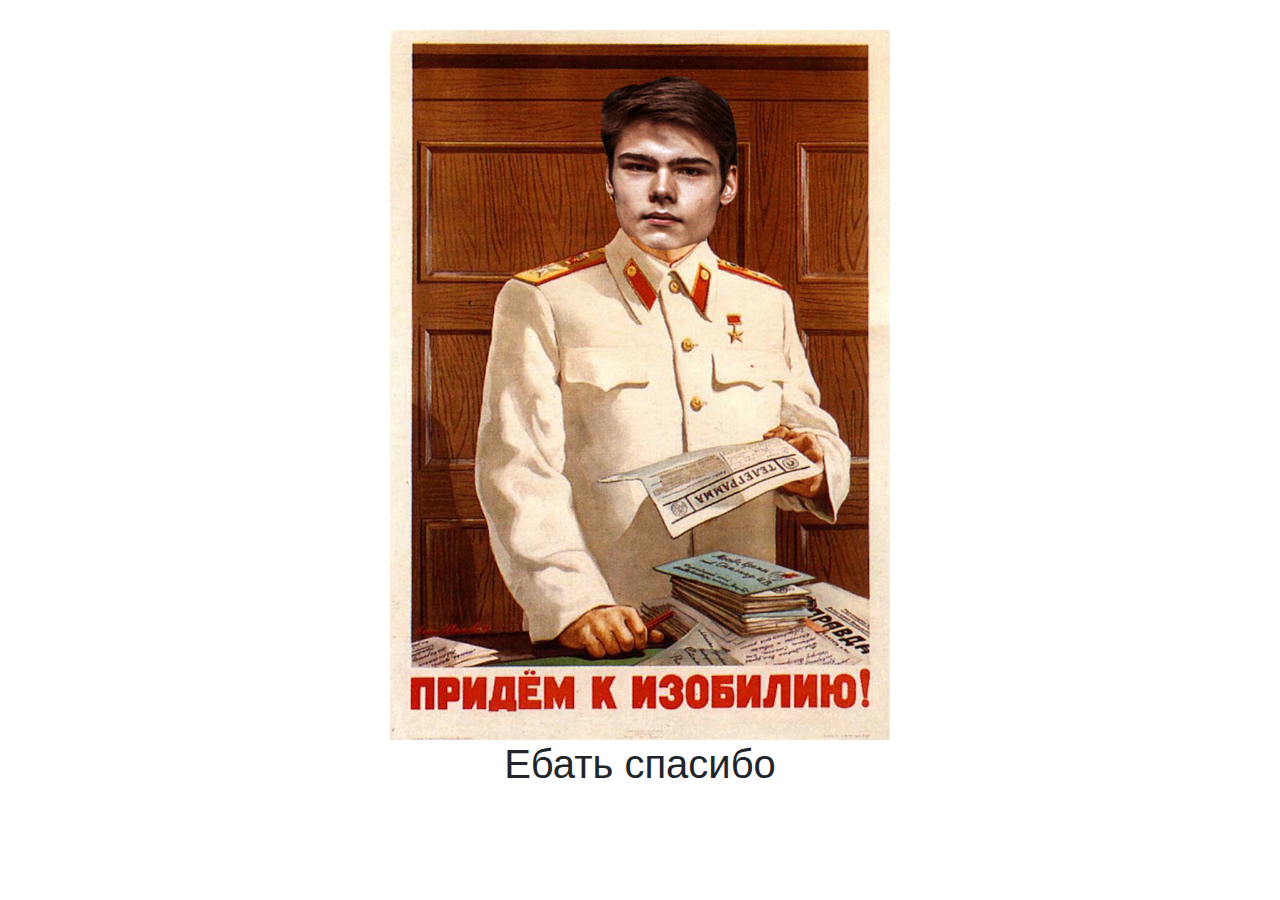
<file: index2.html>
<!DOCTYPE html>
<html lang="en">
<head>
	<meta charset="UTF-8">
	<title>Кандидат от 11А класса</title>
	<link rel="stylesheet" type="text/css" href="styles.css">
	<link rel="stylesheet" type="text/css" href="bootstrap.css">
	<link rel="stylesheet" type="text/javascript" href="script.js">
</head>
<body>
	<div class="section">
		<div class="container">
<div align="center" class="col-lg-12 col-lg-offset-0 col-xs-12 col-sm-12 rounded mx-auto d-block">
				<img class="img-fluid" width="500"  src="img/poster25.jpg">
				<h1>Ебать спасибо</h1>
			</div>

		</div>
	</div>
<script src="https://ajax.googleapis.com/ajax/libs/jquery/3.4.1/jquery.min.js"></script>
</body>
</html>
</file>
<file: styles.css>
body{}
.header{
	font-size: 20px;
	line-height: 1.5;
	margin: 40px auto;
}

.header span{
	display: block;
}

.section{
	padding: 30px 0;
}

.img{
	margin-bottom: 30px;
	display: block;
}

.form{
	border: 5px solid #0000FF;
	border-radius: 10px;
	padding: 30px 20px;
}
.container, .col-lg-6{
}

.form-header, .section-header{
	font-size: 20px;
	font-weight: 900;
}
.form input{
	margin-bottom: 12px;
}
.form-btn{
	margin: 10px auto;
}

.section-header{
	font-size: 20px;
	font-weight: 900;
}

.feature{
	margin-top: 60px;
}

.feature p{
	margin-top: 20px;
}

.agitation{
	padding-top: 60px;
}
    font-family: 'Lato', sans-serif;
    font-family: 'Montserrat', sans-serif;
</file>
